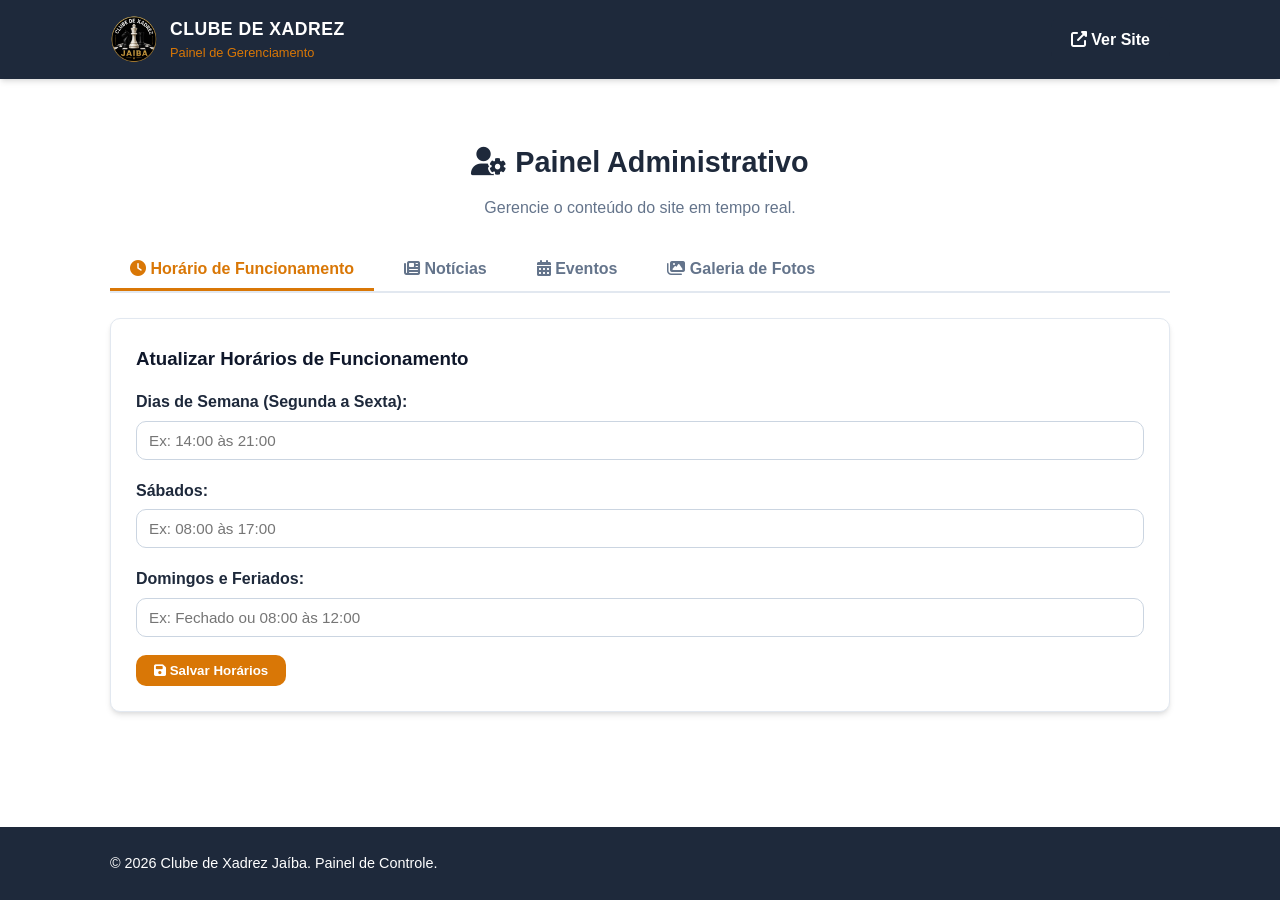
<file: admin.html>
<!doctype html>
<html lang="pt-BR">
  <head>
    <meta charset="UTF-8" />
    <meta name="viewport" content="width=device-width, initial-scale=1.0" />
    <title>Painel Administrativo - Clube de Xadrez Jaíba</title>
    <link rel="stylesheet" href="style.css" />
    <link
      rel="stylesheet"
      href="https://cdnjs.cloudflare.com/ajax/libs/font-awesome/6.4.0/css/all.min.css"
    />
    <style>
      /* Estilos do Painel Admin */
      .admin-tabs {
        display: flex;
        gap: 10px;
        border-bottom: 2px solid #e2e8f0;
        margin-bottom: 25px;
        flex-wrap: wrap;
      }

      .tab-btn {
        padding: 10px 20px;
        border: none;
        background: none;
        font-size: 1rem;
        font-weight: 600;
        color: var(--text-muted);
        cursor: pointer;
        border-bottom: 3px solid transparent;
        transition: all 0.3s ease;
      }

      .tab-btn.active {
        color: var(--accent);
        border-bottom-color: var(--accent);
      }

      .tab-content {
        display: none;
        background: var(--white);
        padding: 25px;
        border-radius: var(--border-radius);
        box-shadow: var(--shadow);
        border: 1px solid #e2e8f0;
      }

      .tab-content.active {
        display: block;
      }

      .form-group {
        margin-bottom: 18px;
      }

      .form-group label {
        display: block;
        font-weight: 600;
        margin-bottom: 6px;
        color: var(--primary);
      }

      .form-group input,
      .form-group textarea,
      .form-group select {
        width: 100%;
        padding: 10px 12px;
        border: 1px solid #cbd5e1;
        border-radius: var(--border-radius);
        font-size: 0.95rem;
      }

      .form-group textarea {
        resize: vertical;
        min-height: 100px;
      }

      .admin-list {
        margin-top: 25px;
        border-top: 1px solid #e2e8f0;
        padding-top: 15px;
      }

      .admin-item {
        display: flex;
        justify-content: space-between;
        align-items: center;
        padding: 12px;
        background: var(--bg-light);
        border-radius: var(--border-radius);
        margin-bottom: 10px;
        border: 1px solid #e2e8f0;
      }

      .btn-danger {
        background-color: #ef4444;
        color: var(--white);
        border: none;
        padding: 6px 12px;
        border-radius: 4px;
        cursor: pointer;
      }
    </style>
  </head>
  <body>
    <!-- Header -->
    <header class="navbar">
      <div class="container nav-container">
        <a href="index.html" class="logo-brand">
          <img
            src="logo.png"
            alt="Logo Clube de Xadrez Jaíba"
            class="logo-img"
          />
          <div class="brand-text">
            <span class="title">Clube de Xadrez</span>
            <span class="subtitle">Painel de Gerenciamento</span>
          </div>
        </a>
        <a href="index.html" class="btn-secondary-dark"
          ><i class="fas fa-external-link-alt"></i> Ver Site</a
        >
      </div>
    </header>

    <main class="section">
      <div class="container">
        <h2 class="section-title">
          <i class="fas fa-user-cog"></i> Painel Administrativo
        </h2>
        <p class="section-subtitle-text">
          Gerencie o conteúdo do site em tempo real.
        </p>

        <!-- Abas do Painel -->
        <div class="admin-tabs">
          <button
            class="tab-btn active"
            onclick="openTab(event, 'tab-horarios')"
          >
            <i class="fas fa-clock"></i> Horário de Funcionamento
          </button>
          <button class="tab-btn" onclick="openTab(event, 'tab-noticias')">
            <i class="fas fa-newspaper"></i> Notícias
          </button>
          <button class="tab-btn" onclick="openTab(event, 'tab-eventos')">
            <i class="fas fa-calendar-alt"></i> Eventos
          </button>
          <button class="tab-btn" onclick="openTab(event, 'tab-galeria')">
            <i class="fas fa-images"></i> Galeria de Fotos
          </button>
        </div>

        <!-- Aba 1: Horários -->
        <div id="tab-horarios" class="tab-content active">
          <h3>Atualizar Horários de Funcionamento</h3>
          <form id="form-horarios" style="margin-top: 15px">
            <div class="form-group">
              <label for="horario-semana"
                >Dias de Semana (Segunda a Sexta):</label
              >
              <input
                type="text"
                id="horario-semana"
                placeholder="Ex: 14:00 às 21:00"
              />
            </div>
            <div class="form-group">
              <label for="horario-sabado">Sábados:</label>
              <input
                type="text"
                id="horario-sabado"
                placeholder="Ex: 08:00 às 17:00"
              />
            </div>
            <div class="form-group">
              <label for="horario-domingo">Domingos e Feriados:</label>
              <input
                type="text"
                id="horario-domingo"
                placeholder="Ex: Fechado ou 08:00 às 12:00"
              />
            </div>
            <button type="submit" class="btn-primary">
              <i class="fas fa-save"></i> Salvar Horários
            </button>
          </form>
        </div>

        <!-- Aba 2: Notícias -->
        <div id="tab-noticias" class="tab-content">
          <h3>Cadastrar Nova Notícia</h3>
          <form id="form-noticias" style="margin-top: 15px">
            <div class="form-group">
              <label for="noticia-titulo">Título da Notícia:</label>
              <input type="text" id="noticia-titulo" required />
            </div>
            <div class="form-group">
              <label for="noticia-data">Data de Publicação:</label>
              <input type="date" id="noticia-data" required />
            </div>
            <div class="form-group">
              <label for="noticia-resumo">Resumo/Conteúdo:</label>
              <textarea id="noticia-resumo" required></textarea>
            </div>
            <button type="submit" class="btn-primary">
              <i class="fas fa-plus-circle"></i> Adicionar Notícia
            </button>
          </form>

          <div class="admin-list">
            <h4>Notícias Cadastradas</h4>
            <div id="lista-noticias"></div>
          </div>
        </div>

        <!-- Aba 3: Eventos -->
        <div id="tab-eventos" class="tab-content">
          <h3>Cadastrar Novo Evento</h3>
          <form id="form-eventos" style="margin-top: 15px">
            <div class="form-group">
              <label for="evento-titulo">Nome do Evento:</label>
              <input type="text" id="evento-titulo" required />
            </div>
            <div class="form-group">
              <label for="evento-data">Data / Mês do Evento:</label>
              <input
                type="text"
                id="evento-data"
                placeholder="Ex: Julho 2026"
                required
              />
            </div>
            <div class="form-group">
              <label for="evento-slug">Identificador do Álbum (Slug):</label>
              <input
                type="text"
                id="evento-slug"
                placeholder="Ex: torneio, treino, amistosos"
                required
              />
            </div>
            <div class="form-group">
              <label for="evento-descricao">Descrição Curta:</label>
              <textarea id="evento-descricao" required></textarea>
            </div>
            <button type="submit" class="btn-primary">
              <i class="fas fa-plus-circle"></i> Adicionar Evento
            </button>
          </form>

          <div class="admin-list">
            <h4>Eventos Cadastrados</h4>
            <div id="lista-eventos"></div>
          </div>
        </div>

        <!-- Aba 4: Galeria -->
        <div id="tab-galeria" class="tab-content">
          <h3>Adicionar Imagem à Galeria / Álbum</h3>
          <form id="form-galeria" style="margin-top: 15px">
            <div class="form-group">
              <label for="galeria-album">Vincular ao Álbum:</label>
              <select id="galeria-album" required>
                <option value="torneio">Torneio Regional</option>
                <option value="treino">Treinos e Oficinas</option>
                <option value="amistosos">Partidas Amistosas</option>
              </select>
            </div>
            <div class="form-group">
              <label for="galeria-url"
                >URL da Imagem ou Nome do Arquivo Local:</label
              >
              <input
                type="text"
                id="galeria-url"
                placeholder="Ex: foto1.jpg ou https://..."
                required
              />
            </div>
            <div class="form-group">
              <label for="galeria-legenda">Legenda da Foto:</label>
              <input
                type="text"
                id="galeria-legenda"
                placeholder="Ex: Mês 1 - Partida Final"
              />
            </div>
            <button type="submit" class="btn-primary">
              <i class="fas fa-upload"></i> Adicionar à Galeria
            </button>
          </form>

          <div class="admin-list">
            <h4>Fotos Cadastradas</h4>
            <div id="lista-galeria"></div>
          </div>
        </div>
      </div>
    </main>

    <footer>
      <div class="container footer-content">
        <p>&copy; 2026 Clube de Xadrez Jaíba. Painel de Controle.</p>
      </div>
    </footer>

    <script src="script.js"></script>
    <script src="admin.js"></script>
    <script>
      // Função para alternar abas
      function openTab(evt, tabName) {
        const tabContents = document.getElementsByClassName("tab-content");
        for (let i = 0; i < tabContents.length; i++) {
          tabContents[i].classList.remove("active");
        }
        const tabBtns = document.getElementsByClassName("tab-btn");
        for (let i = 0; i < tabBtns.length; i++) {
          tabBtns[i].classList.remove("active");
        }
        document.getElementById(tabName).classList.add("active");
        evt.currentTarget.classList.add("active");
      }
    </script>
  </body>
</html>
</file>
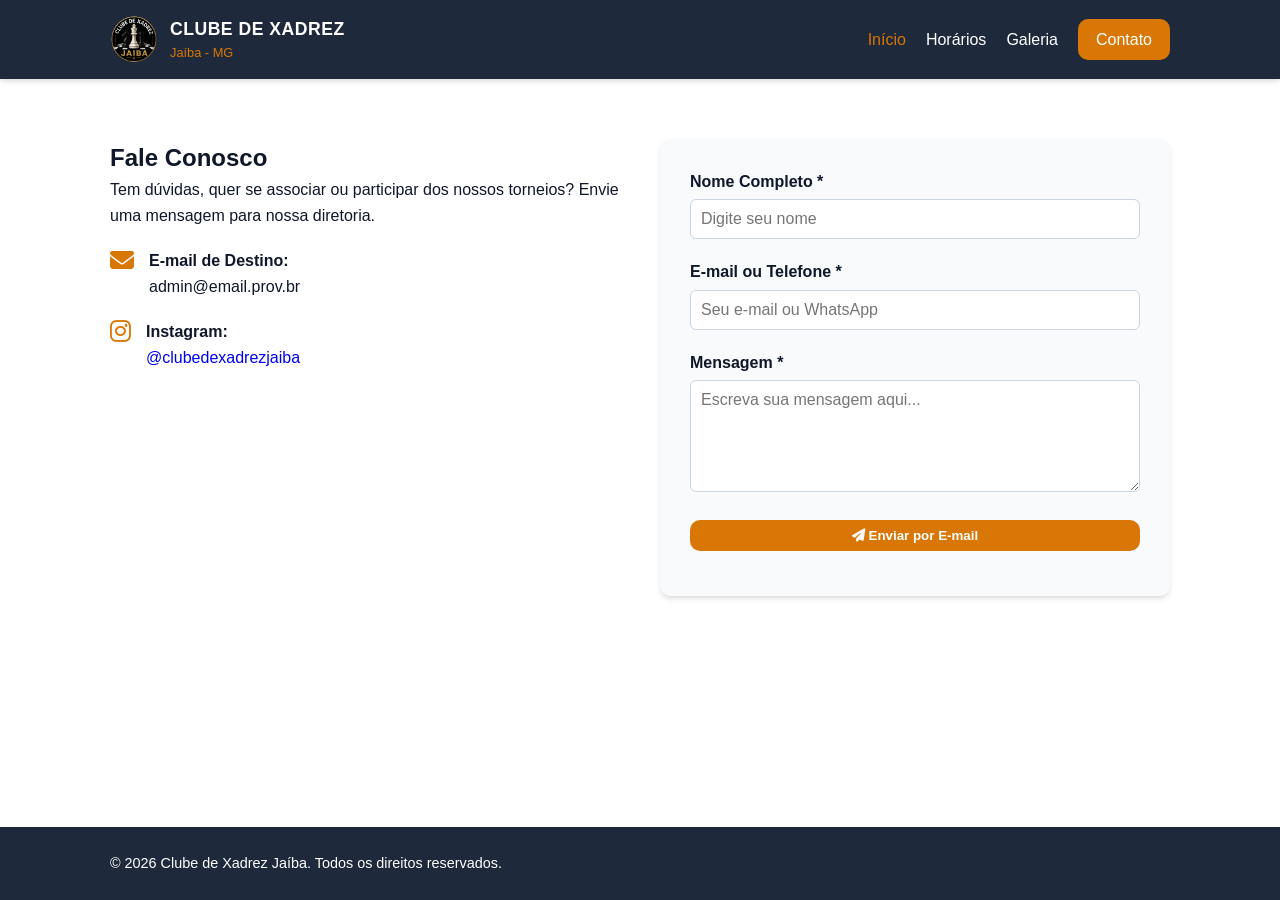
<file: contato.html>
<!DOCTYPE html>
<html lang="pt-BR">
<head>
    <meta charset="UTF-8">
    <meta name="viewport" content="width=device-width, initial-scale=1.0">
    <title>Contato - Clube de Xadrez Jaíba</title>
    <link rel="stylesheet" href="style.css">
    <link rel="stylesheet" href="https://cdnjs.cloudflare.com/ajax/libs/font-awesome/6.4.0/css/all.min.css">
</head>
<body>

    <header class="navbar">
        <div class="container nav-container">
            <a href="index.html" class="logo-brand">
                <img src="logo.png" alt="Logo Clube de Xadrez Jaíba" class="logo-img">
                <div class="brand-text">
                    <span class="title">Clube de Xadrez</span>
                    <span class="subtitle">Jaíba - MG</span>
                </div>
            </a>
            <button class="menu-toggle" id="menuToggle" aria-label="Abrir Menu">
                <i class="fas fa-bars"></i>
            </button>
            <nav class="nav-links" id="navLinks">
                <a href="index.html">Início</a>
                <a href="index.html#horarios">Horários</a>
                <a href="index.html#galeria">Galeria</a>
                <a href="contato.html" class="active btn-primary">Contato</a>
            </nav>
        </div>
    </header>

    <main class="section">
        <div class="container contact-wrapper">
            <div class="contact-info">
                <h2>Fale Conosco</h2>
                <p>Tem dúvidas, quer se associar ou participar dos nossos torneios? Envie uma mensagem para nossa diretoria.</p>
                
                <div class="info-item">
                    <i class="fas fa-envelope"></i>
                    <div>
                        <strong>E-mail de Destino:</strong>
                        <p>admin@email.prov.br</p>
                    </div>
                </div>
                <div class="info-item">
                    <i class="fab fa-instagram"></i>
                    <div>
                        <strong>Instagram:</strong>
                        <p><a href="https://www.instagram.com/" target="_blank" rel="noopener">@clubedexadrezjaiba</a></p>
                    </div>
                </div>
            </div>

            <form id="contactForm" class="contact-form">
                <div class="form-group">
                    <label for="nome">Nome Completo *</label>
                    <input type="text" id="nome" name="nome" placeholder="Digite seu nome" required>
                </div>

                <div class="form-group">
                    <label for="contato">E-mail ou Telefone *</label>
                    <input type="text" id="contato" name="contato" placeholder="Seu e-mail ou WhatsApp" required>
                </div>

                <div class="form-group">
                    <label for="mensagem">Mensagem *</label>
                    <textarea id="mensagem" name="mensagem" rows="5" placeholder="Escreva sua mensagem aqui..." required></textarea>
                </div>

                <button type="submit" class="btn-primary btn-block">
                    <i class="fas fa-paper-plane"></i> Enviar por E-mail
                </button>
                <div id="formFeedback" class="form-feedback"></div>
            </form>
        </div>
    </main>

    <footer>
        <div class="container footer-content">
            <p>&copy; 2026 Clube de Xadrez Jaíba. Todos os direitos reservados.</p>
        </div>
    </footer>

    <script src="script.js"></script>
</body>
</html>
</file>
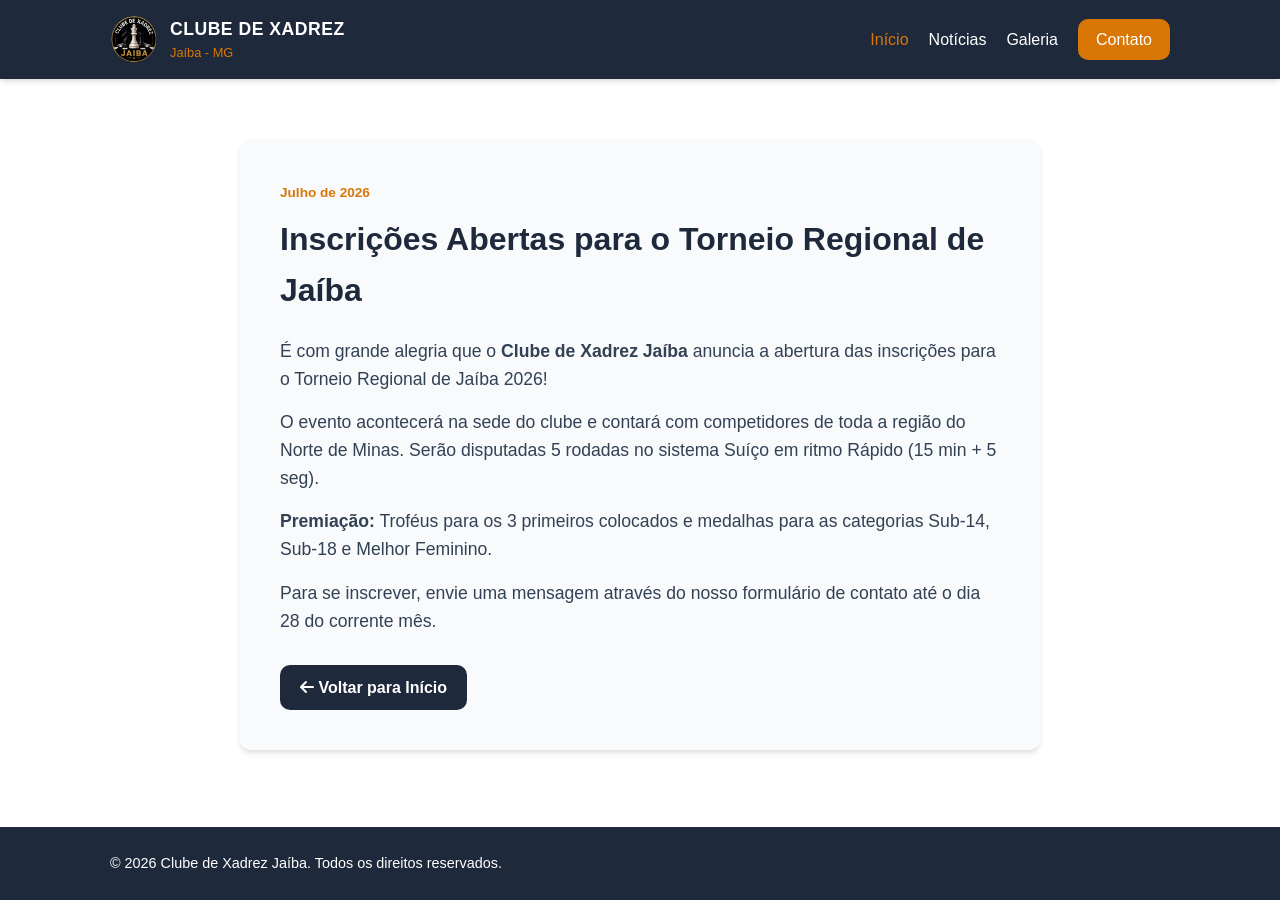
<file: noticia.html>
<!DOCTYPE html>
<html lang="pt-BR">
<head>
    <meta charset="UTF-8">
    <meta name="viewport" content="width=device-width, initial-scale=1.0">
    <title>Notícias - Clube de Xadrez Jaíba</title>
    <link rel="stylesheet" href="style.css">
    <link rel="stylesheet" href="https://cdnjs.cloudflare.com/ajax/libs/font-awesome/6.4.0/css/all.min.css">
</head>
<body>

    <header class="navbar">
        <div class="container nav-container">
            <a href="index.html" class="logo-brand">
                <img src="logo.png" alt="Logo Clube de Xadrez Jaíba" class="logo-img">
                <div class="brand-text">
                    <span class="title">Clube de Xadrez</span>
                    <span class="subtitle">Jaíba - MG</span>
                </div>
            </a>
            <button class="menu-toggle" id="menuToggle" aria-label="Abrir Menu">
                <i class="fas fa-bars"></i>
            </button>
            <nav class="nav-links" id="navLinks">
                <a href="index.html">Início</a>
                <a href="index.html#noticias">Notícias</a>
                <a href="index.html#galeria">Galeria</a>
                <a href="contato.html" class="btn-primary">Contato</a>
            </nav>
        </div>
    </header>

    <main class="section">
        <div class="container single-post-container" id="newsContent">
            <!-- Conteúdo carregado via JavaScript dinamicamente baseado no parâmetro da URL -->
            <div class="news-header">
                <span class="news-date" id="newsDate">Carregando...</span>
                <h1 id="newsTitle">Notícia do Clube de Xadrez Jaíba</h1>
            </div>
            <div class="news-body" id="newsBody">
                <p>Carregando o conteúdo completo da notícia...</p>
            </div>
            <div class="news-actions">
                <a href="index.html#noticias" class="btn-secondary-dark"><i class="fas fa-arrow-left"></i> Voltar para Início</a>
            </div>
        </div>
    </main>

    <footer>
        <div class="container footer-content">
            <p>&copy; 2026 Clube de Xadrez Jaíba. Todos os direitos reservados.</p>
        </div>
    </footer>

    <script src="script.js"></script>
</body>
</html>
</file>
<file: style.css>
:root {
  --primary: #1e293b;
  --accent: #d97706;
  --accent-hover: #b45309;
  --bg-light: #f8fafc;
  --text-dark: #0f172a;
  --text-muted: #64748b;
  --white: #ffffff;
  --shadow:
    0 4px 6px -1px rgba(0, 0, 0, 0.1), 0 2px 4px -1px rgba(0, 0, 0, 0.06);
  --border-radius: 10px;
}

* {
  margin: 0;
  padding: 0;
  box-sizing: border-box;
  font-family: "Segoe UI", Tahoma, Geneva, Verdana, sans-serif;
}

body {
  color: var(--text-dark);
  background-color: var(--white);
  line-height: 1.6;
  /* Regras para o Rodapé Fixo no Rodapé da Tela */
  display: flex;
  flex-direction: column;
  min-height: 100vh;
  margin: 0;
}

.container {
  max-width: 1100px;
  margin: 0 auto;
  padding: 0 20px;
}

.navbar {
  background-color: var(--primary);
  color: var(--white);
  padding: 15px 0;
  position: sticky;
  top: 0;
  z-index: 1000;
  box-shadow: var(--shadow);
}

.nav-container {
  display: flex;
  justify-content: space-between;
  align-items: center;
}

.logo-brand {
  display: flex;
  align-items: center;
  gap: 12px;
  text-decoration: none;
  color: var(--white);
}

.logo-img {
  height: 48px;
  width: auto;
  object-fit: contain;
}

.brand-text .title {
  display: block;
  font-weight: 700;
  font-size: 1.1rem;
  text-transform: uppercase;
  letter-spacing: 0.5px;
}

.brand-text .subtitle {
  display: block;
  font-size: 0.8rem;
  color: var(--accent);
}

.nav-links {
  display: flex;
  align-items: center;
  gap: 20px;
}

.nav-links a {
  color: var(--white);
  text-decoration: none;
  font-weight: 500;
  transition: color 0.3s;
}

.nav-links a:hover,
.nav-links a.active {
  color: var(--accent);
}

.menu-toggle {
  display: none;
  background: none;
  border: none;
  color: var(--white);
  font-size: 1.5rem;
  cursor: pointer;
}

.btn-primary {
  background-color: var(--accent);
  color: var(--white) !important;
  padding: 8px 18px;
  border-radius: var(--border-radius);
  transition: background-color 0.3s;
  border: none;
  cursor: pointer;
  font-weight: 600;
}

.btn-primary:hover {
  background-color: var(--accent-hover);
}

.btn-secondary {
  background-color: transparent;
  color: var(--white);
  border: 2px solid var(--white);
  padding: 8px 18px;
  border-radius: var(--border-radius);
  text-decoration: none;
  font-weight: 600;
  transition: all 0.3s;
}

.btn-secondary:hover {
  background-color: var(--white);
  color: var(--primary);
}

.btn-secondary-dark {
  display: inline-block;
  background-color: var(--primary);
  color: var(--white);
  padding: 10px 20px;
  border-radius: var(--border-radius);
  text-decoration: none;
  font-weight: 600;
  transition: background 0.3s;
}

.btn-secondary-dark:hover {
  background-color: var(--accent);
}

.btn-instagram {
  background-color: #e1306c;
  color: var(--white);
  padding: 10px 20px;
  border-radius: var(--border-radius);
  text-decoration: none;
  font-weight: 600;
  display: inline-flex;
  align-items: center;
  gap: 8px;
}

.hero {
  background:
    linear-gradient(rgba(30, 41, 59, 0.9), rgba(30, 41, 59, 0.9)),
    url("https://images.unsplash.com/photo-1529699211952-734e80c4d42b?auto=format&fit=crop&w=1200&q=80")
      center/cover;
  color: var(--white);
  padding: 80px 0;
  text-align: center;
}

.hero-content h1 {
  font-size: 2.5rem;
  margin-bottom: 15px;
}

.hero-content p {
  font-size: 1.2rem;
  max-width: 600px;
  margin: 0 auto 30px;
  color: #cbd5e1;
}

.hero-buttons {
  display: flex;
  justify-content: center;
  gap: 15px;
  flex-wrap: wrap;
}

.section {
  padding: 60px 0;
}

.bg-light {
  background-color: var(--bg-light);
}

.section-title {
  text-align: center;
  margin-bottom: 10px;
  font-size: 1.8rem;
  color: var(--primary);
}

.section-subtitle-text {
  text-align: center;
  color: var(--text-muted);
  margin-bottom: 30px;
}

.cards-grid {
  display: grid;
  grid-template-columns: repeat(auto-fit, minmax(280px, 1fr));
  gap: 25px;
}

.card {
  background: var(--white);
  padding: 25px;
  border-radius: var(--border-radius);
  box-shadow: var(--shadow);
}

.card-center {
  text-align: center;
}

.card-icon {
  font-size: 2.2rem;
  color: var(--accent);
  margin-bottom: 15px;
}

.card-desc {
  font-size: 0.9rem;
  color: var(--text-muted);
  margin-top: 10px;
}

/* Notícias com Saber mais */
.news-grid {
  display: grid;
  grid-template-columns: repeat(auto-fit, minmax(300px, 1fr));
  gap: 25px;
}

.news-card {
  border-left: 4px solid var(--accent);
  padding: 20px;
  background: var(--bg-light);
  border-radius: 0 var(--border-radius) var(--border-radius) 0;
  display: flex;
  flex-direction: column;
  justify-content: space-between;
}

.news-date {
  font-size: 0.85rem;
  color: var(--accent);
  font-weight: 700;
  margin-bottom: 5px;
}

.btn-link {
  display: inline-block;
  margin-top: 15px;
  color: var(--accent);
  font-weight: 700;
  text-decoration: none;
  transition: color 0.3s;
}

.btn-link:hover {
  color: var(--accent-hover);
}

/* Galeria */
.gallery-grid {
  display: grid;
  grid-template-columns: repeat(auto-fit, minmax(250px, 1fr));
  gap: 20px;
}

.gallery-item {
  display: block;
  position: relative;
  border-radius: var(--border-radius);
  overflow: hidden;
  box-shadow: var(--shadow);
  height: 220px;
  text-decoration: none;
  cursor: pointer;
}

.gallery-item img {
  width: 100%;
  height: 100%;
  object-fit: cover;
  transition: transform 0.3s;
}

.gallery-item:hover img {
  transform: scale(1.08);
}

.gallery-item .caption {
  position: absolute;
  bottom: 0;
  width: 100%;
  background: rgba(30, 41, 59, 0.85);
  color: var(--white);
  padding: 10px;
  text-align: center;
  font-size: 0.95rem;
  font-weight: 600;
}

/* Estilos da Notícia Single */
.single-post-container {
  max-width: 800px;
  background: var(--bg-light);
  padding: 40px;
  border-radius: var(--border-radius);
  box-shadow: var(--shadow);
}

.single-post-container h1 {
  margin: 10px 0 20px;
  color: var(--primary);
}

.news-body p {
  margin-bottom: 15px;
  font-size: 1.1rem;
  color: #334155;
}

.news-actions {
  margin-top: 30px;
}

/* Estilos do Carrossel de Fotos (Álbum) */
.carousel-wrapper {
  max-width: 850px;
  margin: 0 auto;
  background: var(--primary);
  border-radius: var(--border-radius);
  padding: 20px;
  box-shadow: var(--shadow);
}

.carousel-container {
  position: relative;
  overflow: hidden;
  width: 100%;
  height: 450px;
  border-radius: 8px;
}

.carousel-slide {
  display: flex;
  width: 100%;
  height: 100%;
  transition: transform 0.4s ease-in-out;
}

.carousel-slide img {
  width: 100%;
  height: 100%;
  object-fit: cover;
  flex-shrink: 0;
}

.carousel-prev,
.carousel-next {
  position: absolute;
  top: 50%;
  transform: translateY(-50%);
  background: rgba(0, 0, 0, 0.6);
  color: var(--white);
  border: none;
  padding: 15px;
  font-size: 1.2rem;
  cursor: pointer;
  border-radius: 50%;
  transition: background 0.3s;
}

.carousel-prev:hover,
.carousel-next:hover {
  background: var(--accent);
}

.carousel-prev {
  left: 15px;
}
.carousel-next {
  right: 15px;
}

.carousel-caption {
  text-align: center;
  color: var(--white);
  margin-top: 15px;
  font-size: 1.1rem;
  font-weight: 600;
}

.carousel-indicators {
  display: flex;
  justify-content: center;
  gap: 8px;
  margin-top: 15px;
}

.indicator {
  width: 12px;
  height: 12px;
  background: #64748b;
  border-radius: 50%;
  cursor: pointer;
  transition: background 0.3s;
}

.indicator.active {
  background: var(--accent);
}

/* Links Rápidos */
.links-grid {
  display: grid;
  grid-template-columns: repeat(auto-fit, minmax(200px, 1fr));
  gap: 20px;
}

.quick-link-card {
  display: block;
  padding: 20px;
  text-align: center;
  background: var(--white);
  border: 1px solid #e2e8f0;
  border-radius: var(--border-radius);
  text-decoration: none;
  color: var(--text-dark);
  transition:
    transform 0.3s,
    border-color 0.3s;
}

.quick-link-card:hover {
  transform: translateY(-5px);
  border-color: var(--accent);
}

.quick-link-card i {
  font-size: 2rem;
  color: var(--primary);
  margin-bottom: 10px;
}

.contact-wrapper {
  display: grid;
  grid-template-columns: 1fr 1fr;
  gap: 40px;
}

.contact-info .info-item {
  display: flex;
  gap: 15px;
  margin-top: 20px;
}

.contact-info i {
  font-size: 1.5rem;
  color: var(--accent);
}

.contact-form {
  background: var(--bg-light);
  padding: 30px;
  border-radius: var(--border-radius);
  box-shadow: var(--shadow);
}

.form-group {
  margin-bottom: 20px;
}

.form-group label {
  display: block;
  margin-bottom: 5px;
  font-weight: 600;
}

.form-group input,
.form-group textarea {
  width: 100%;
  padding: 10px;
  border: 1px solid #cbd5e1;
  border-radius: 6px;
  font-size: 1rem;
}

.btn-block {
  width: 100%;
}

.form-feedback {
  margin-top: 15px;
  font-weight: 600;
  text-align: center;
}

footer {
  background-color: var(--primary);
  color: var(--white);
  padding: 25px 0;
  text-align: center;
  font-size: 0.9rem;
  margin-top: auto; /* Garante que o rodapé fique no final da página */
}

.footer-content {
  display: flex;
  justify-content: space-between;
  align-items: center;
  flex-wrap: wrap;
  gap: 15px;
}

.social-links a {
  color: var(--accent);
  text-decoration: none;
}

@media (max-width: 768px) {
  .menu-toggle {
    display: block;
  }

  .nav-links {
    display: none;
    flex-direction: column;
    position: absolute;
    top: 100%;
    left: 0;
    width: 100%;
    background-color: var(--primary);
    padding: 20px;
    gap: 15px;
  }

  .nav-links.active {
    display: flex;
  }

  .contact-wrapper {
    grid-template-columns: 1fr;
  }

  .carousel-container {
    height: 300px;
  }
}

/* Cards da Página de Eventos */
.events-grid {
  display: grid;
  grid-template-columns: repeat(auto-fit, minmax(300px, 1fr));
  gap: 30px;
}

.event-card {
  background: var(--white);
  border-radius: var(--border-radius);
  overflow: hidden;
  box-shadow: var(--shadow);
  display: flex;
  flex-direction: column;
  border: 1px solid #e2e8f0;
  transition: transform 0.3s ease;
}

.event-card:hover {
  transform: translateY(-5px);
}

.event-thumb {
  height: 200px;
  overflow: hidden;
}

.event-thumb img {
  width: 100%;
  height: 100%;
  object-fit: cover;
}

.event-info {
  padding: 20px;
  display: flex;
  flex-direction: column;
  flex-grow: 1;
}

.event-date {
  font-size: 0.85rem;
  color: var(--accent);
  font-weight: 600;
  margin-bottom: 8px;
}

.event-info h3 {
  margin-bottom: 10px;
  color: var(--primary);
}

.event-info p {
  font-size: 0.95rem;
  color: var(--text-muted);
  margin-bottom: 20px;
  flex-grow: 1;
}

a {
  text-decoration: none;
}
</file>
